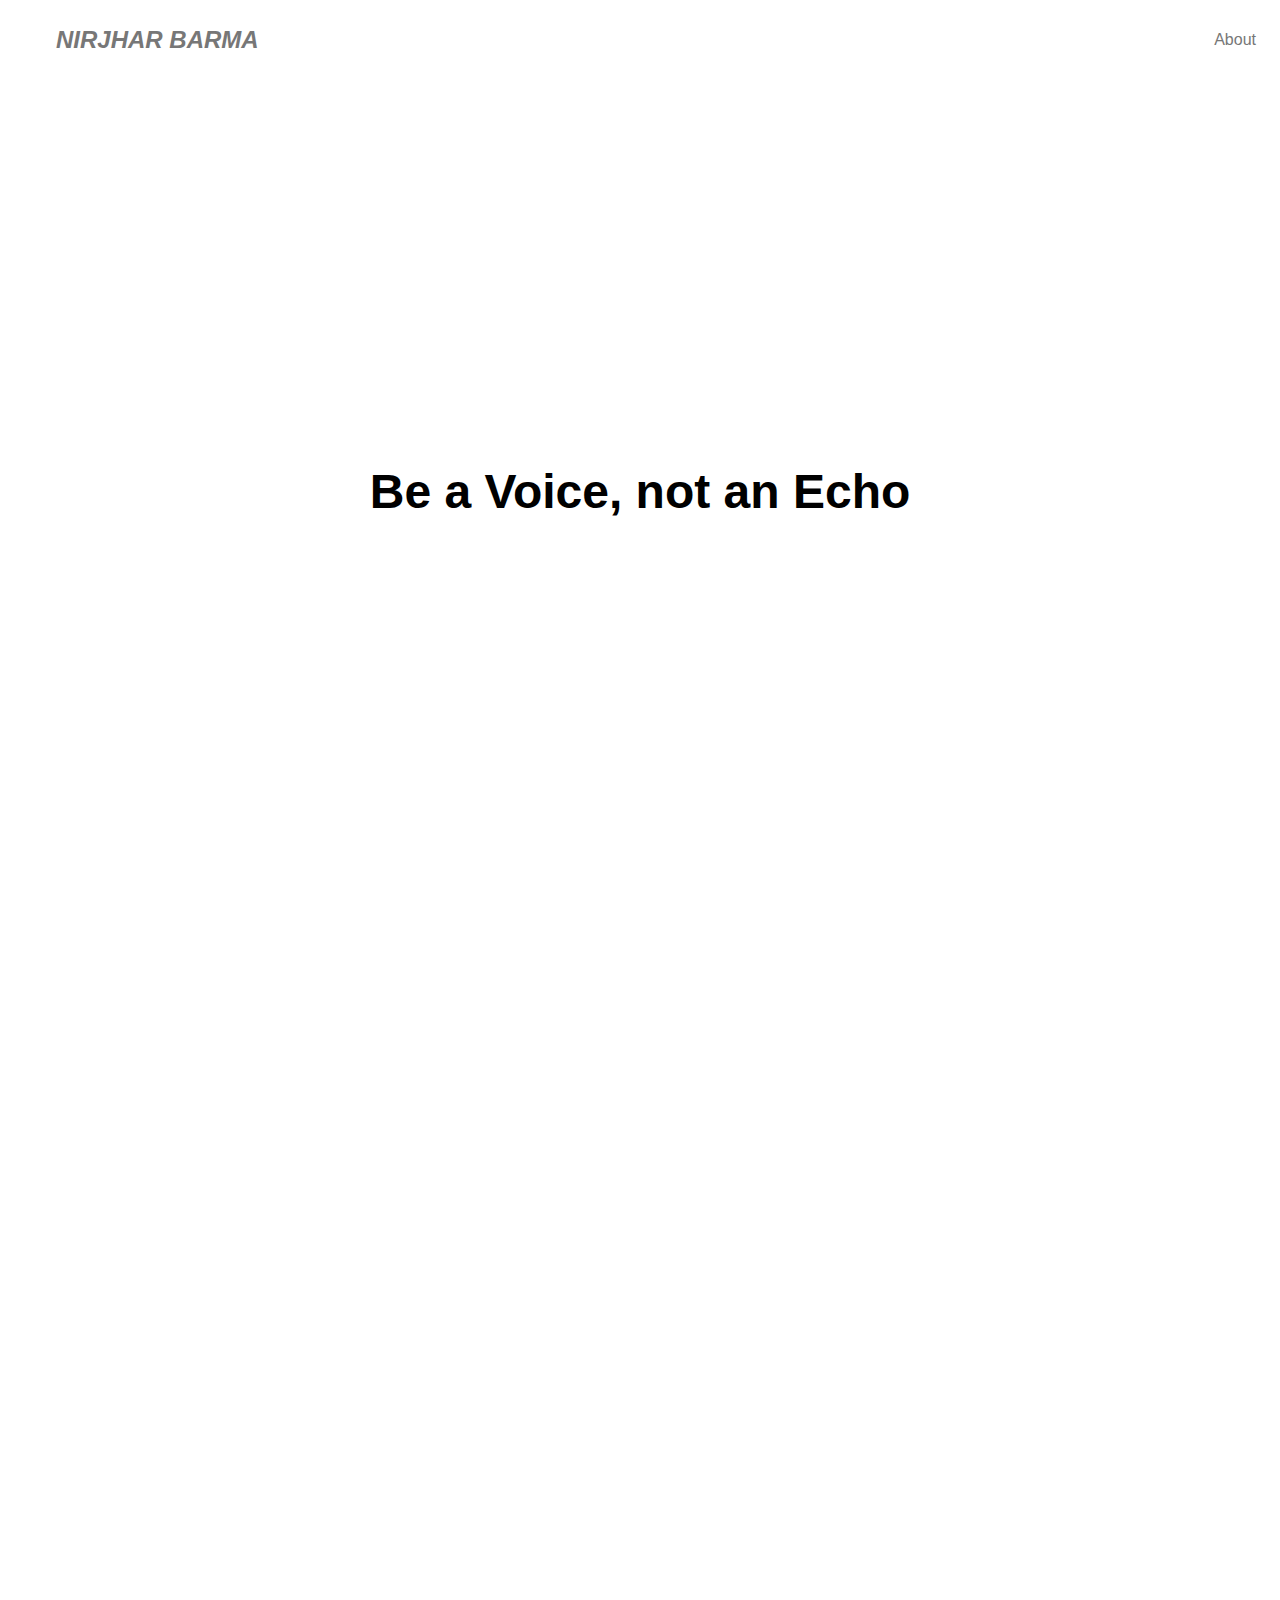
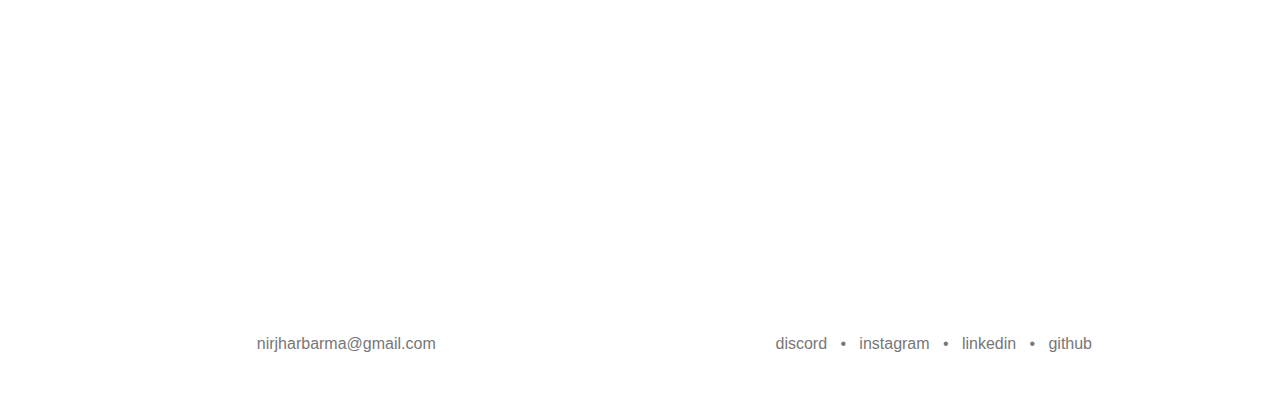
<file: index.html>
<!DOCTYPE html>
<html lang="en">
  <head>
    <meta charset="UTF-8">
    <meta name="viewport" content="width=device-width, initial-scale=1.0">
    <title>Nirjhar Barma</title>
    <link rel="stylesheet" href="styles.css">
  </head>
  <body>
    
    <nav>
      <div class="logo">
        <a href="/index.html">NIRJHAR BARMA</a>
      </div>
      <div class="nav-items">
        <a href="/about.html">About</a>
      </div>
    </nav>

    <section class="hero">
      <div class="hero-container">
        <div class="column-left">
          <h3>Be a Voice, not an Echo</h3>
        </div>
      </div>
    </section>

    <section class="container-image">
      
      <div class="image-row image-row-1">
        <div class="image large-image"></div>
      </div>
      <div class="image-row image-row-2">
        <div class="image small-image1"></div>
        <div class="image small-image2"></div>
      </div>
      
    </section>    

    <footer class="footer-widgets">
      <div class="container">
          <div class="row">
              <div class="column email-widget">
                  <a href="mailto:nirjharbarma@gmail.com"><p>nirjharbarma@gmail.com</p></a>
              </div>
              <div class="column social-widget">
                  <p>
                      <a href="https://discord.com" target="_blank">discord</a> &nbsp; • &nbsp; 
                      <a href="https://instagram.com/penguininsidethehoodie" target="_blank">instagram</a> &nbsp; • &nbsp; 
                      <a href="https://www.linkedin.com/in/nirjhar-barma-aa268a226/" target="_blank">linkedin</a> &nbsp; • &nbsp; 
                      <a href="https://github.com/0M4NU4L" target="_blank">github</a>
                  </p>
              </div>
          </div>
      </div>
    </footer>
    <script>
      document.addEventListener("DOMContentLoaded", function () {
        const largeImage = document.querySelector(".large-image");
        const smallImage1 = document.querySelector(".small-image1");
        const smallImage2 = document.querySelector(".small-image2");
    
        const observer = new IntersectionObserver((entries, observer) => {
          entries.forEach(entry => {
            if (entry.isIntersecting) {
              if (entry.target.classList.contains("large-image")) {
                entry.target.classList.add("animate-left");
              } else if (entry.target.classList.contains("small-image1")) {
                entry.target.classList.add("animate-fade");
              } else if (entry.target.classList.contains("small-image2")) {
                entry.target.classList.add("animate-right");
              }
              observer.unobserve(entry.target);
            }
          });
        }, { threshold: 0.1 });
    
        observer.observe(largeImage);
        observer.observe(smallImage1);
        observer.observe(smallImage2);
      });
    </script>
    
  </body>
</html>
</file>
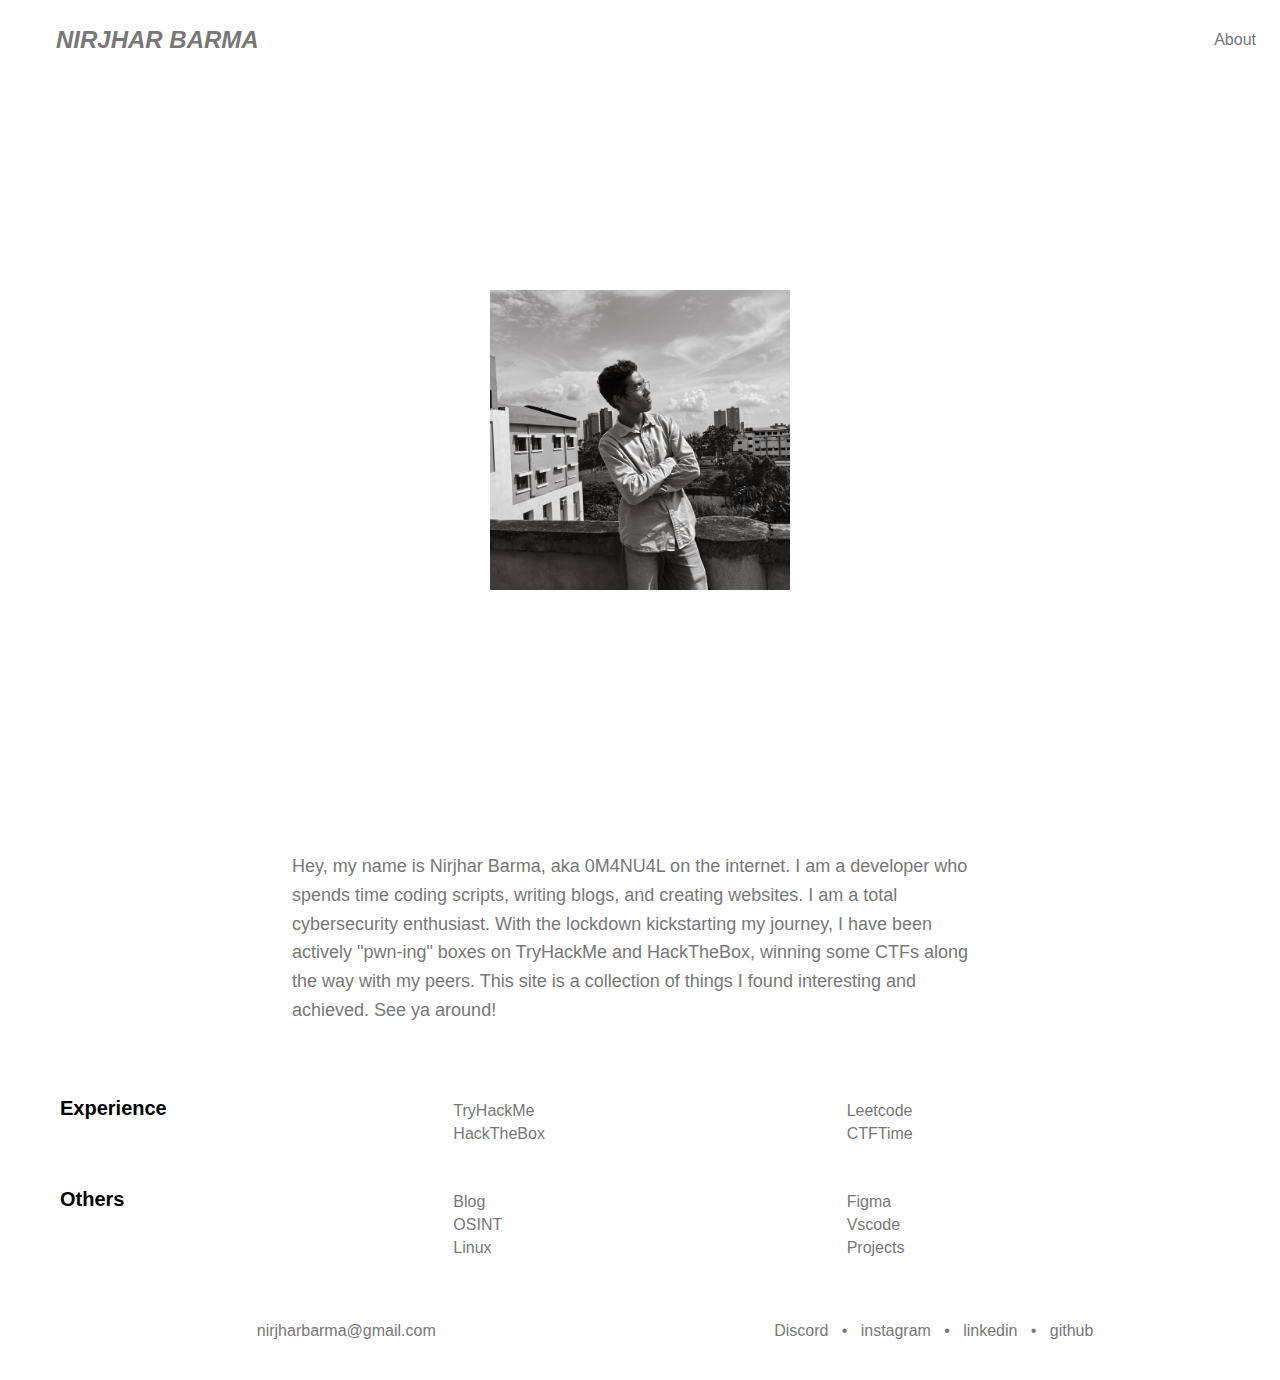
<file: about.html>
<!DOCTYPE html>
<html lang="en">
<head>
    <meta charset="UTF-8">
    <meta name="viewport" content="width=device-width, initial-scale=1.0">
    <title>About</title>
    <link rel="stylesheet" href="about.css">
</head>
<body>
    
    <nav>
        <div class="logo">
          <a href="/index.html">NIRJHAR BARMA</a>
        </div>
        <div class="nav-items">
          <a href="/about.html">About</a>
        </div>
    </nav>
    
    <section class="container-image">
      <div class="image-row image-row-2">
        <div class="image small-image1"></div>
      </div>
          
    </section>    

    <section class="hero">
      <div class="hero-container">
          <div class="column-left">
              <p>
                  Hey, my name is Nirjhar Barma, aka 0M4NU4L on the internet. I am a developer who spends time coding scripts, writing blogs, and creating websites.
  
                  I am a total cybersecurity enthusiast. With the lockdown kickstarting my journey, I have been actively "pwn-ing" boxes on TryHackMe and HackTheBox, winning some CTFs along the way with my peers.
  
                  This site is a collection of things I found interesting and achieved.

                  See ya around!
              </p>
          </div>
      </div>
  </section>
  

  
  <section id="experiences" class="container">
    <div class="row">
      <div class="column">
        <div class="section-title">
          <p>Experience</p>
        </div>
      </div>
      <div class="column">
        <div class="section-content">
          <p><a href="https://tryhackme.com/r/p/eggstatic" target="_blank">TryHackMe</a></p>
          <p><a href="https://www.hackthebox.com" target="_blank">HackTheBox</a></p>
        </div>
      </div>
      <div class="column">
        <div class="section-content">
          <p><a href="https://leetcode.com" target="_blank">Leetcode</a></p>
          <p><a href="https://ctftime.org" target="_blank">CTFTime</a></p>
        </div>
      </div>
    </div>
  </section>
  
  <section id="services" class="container">
    <div class="row">
        <div class="column">
            <div class="section-title">
                <p>Others</p>
            </div>
        </div>
        <div class="column">
            <div class="section-content">
                <p><a href="https://debloga.vercel.app/" target="_blank">Blog</a></p>
                <p><a href="https://www.osintframework.com" target="_blank">OSINT</a></p>
                <p><a href="https://www.linux.org" target="_blank">Linux</a></p>
            </div>
        </div>
        <div class="column">
            <div class="section-content">
                <p><a href="https://www.figma.com" target="_blank">Figma</a></p>
                <p><a href="https://code.visualstudio.com" target="_blank">Vscode</a></p>
                <p><a href="https://github.com/0M4NU4L" target="_blank">Projects</a></p>
            </div>
        </div>
    </div>
  </section>

  <footer class="footer-widgets">
    <div class="container">
        <div class="row">
            <div class="column email-widget">
              <a href="mailto:nirjharbarma@gmail.com"><p>nirjharbarma@gmail.com</p></a>
            </div>
            <div class="column social-widget">
                <p>
                    <a href="https://discord.com" target="_blank">Discord</a> &nbsp; • &nbsp; 
                    <a href="https://instagram.com/penguininsidethehoodie" target="_blank">instagram</a> &nbsp; • &nbsp; 
                    <a href="https://www.linkedin.com/in/nirjhar-barma-aa268a226/" target="_blank">linkedin</a> &nbsp; • &nbsp; 
                    <a href="https://github.com/0M4NU4L" target="_blank">github</a>
                </p>
            </div>
        </div>
    </div>
  </footer>
  
</body>
</html>
</file>
<file: styles.css>
* {
	box-sizing: border-box;
	margin: 0;
	padding: 0;
	font-family: 'Trebuchet MS', 'Lucida Sans Unicode', 'Lucida Grande',
	  'Lucida Sans', Arial, sans-serif;
  }
  
  nav {
	height: 80px;
	background: #ffffff;
	display: flex;
	justify-content: space-between;
	align-items: center;
	padding: 0rem calc((100vw - 1300px) / 2);
  }
  
  .logo {
	color: #777;
	font-size: 1.5rem;
	font-weight: bold;
	font-style: italic;
	padding: 0 2rem;
  }
  
  nav a {
	text-decoration: none;
	color: #777;
	padding: 0 1.5rem;
  }
  
  nav a:hover {
	color: #000000;
  }
  
  .hero {
	background: #ffffff;
  }
  
  .hero-container {
	display: grid;
	height: 95vh;
	padding: 3rem calc((100vw - 1300px) / 2);
  }
  
  .column-left {
	display: flex;
	justify-content: center;
	align-items: center;
	text-align: center;
	color: #000;
	padding: 7rem 2rem;
  }
  
  .column-left h3 {
	margin-bottom: 2rem;
	font-size: 3rem;
	line-height: 1.5;
  }
  
  @media screen and (max-width: 768px) {
	.hero-container {
	  grid-template-columns: 1fr;
	}
  }


.container-image {
  display: grid;
  gap: 20px;
  padding: 20px;
}

.image-row {
  display: flex;
  gap: 20px;
}

.image-row-1 .large-image {
  flex: 1;
  height: 500px;
  background-image: url(https://matteotagliatti.github.io/minimal-portfolio-html-template/assets/img/home1.jpg);
  background-color: #ccc;
  background-size: cover;
}

.image-row-2 .small-image1, .small-image2 {
  flex: 1;
  height: 400px;
  background-color: #ddd;
}

.image-row-2 .small-image1 {
	background-image: url(red-bull.jpg);
	background-size: cover;
}

.image-row-2 .small-image2 {
	background-image: url(https://i.pinimg.com/564x/8e/9a/b3/8e9ab36670f8abb6e30ea8ee0936e76a.jpg);
	background-size: cover;
}

footer {
    position: relative;
    background: transparent;
    padding: 40px 0;
    margin-bottom: 0;
    text-align: center;
}

footer.footer-widgets .widget {
    margin-bottom: 0;
}

footer.footer-widgets {
    color: #777;
    font-size: 16px;
}

footer.footer-widgets a {
    color: #777;
    text-decoration: none;
    transition: color 0.3s ease;
}

footer.footer-widgets a:hover {
    color: #000;
}

footer.footer-widgets .container {
    max-width: 1200px;
    margin: 0 auto;
    padding: 0 20px;
}

footer.footer-widgets .row {
    display: flex;
    justify-content: center;
    align-items: center;
    flex-wrap: wrap;
    gap: 15px;
}

footer.footer-widgets .email-widget,
footer.footer-widgets .social-widget {
    flex: 1;
    min-width: 200px;
}

footer.footer-widgets .email-widget p,
footer.footer-widgets .social-widget p {
    margin: 0;
    font-size: 16px;
}

@media (max-width: 768px) {
    footer.footer-widgets .row {
        flex-direction: column;
    }
}

@keyframes slideInFromLeft {
  0% {
    opacity: 0;
    transform: translateX(-100px);
  }
  100% {
    opacity: 1;
    transform: translateX(0);
  }
}

@keyframes slideInFromRight {
  0% {
    opacity: 0;
    transform: translateX(100px);
  }
  100% {
    opacity: 1;
    transform: translateX(0);
  }
}

@keyframes fadeIn {
  0% {
    opacity: 0;
  }
  100% {
    opacity: 1;
  }
}

.image {
  opacity: 0;
  transition: opacity 0.5s ease-out;
}

.animate-left {
  animation: slideInFromLeft 1s ease-out forwards;
}

.animate-right {
  animation: slideInFromRight 1s ease-out forwards;
}

.animate-fade {
  animation: fadeIn 1.2s ease-out forwards;
}
</file>
<file: about.css>
* {
	box-sizing: border-box;
	margin: 0;
	padding: 0;
	font-family: 'Trebuchet MS', 'Lucida Sans Unicode', 'Lucida Grande',
	  'Lucida Sans', Arial, sans-serif;
}

nav {
	height: 80px;
	background: #ffffff;
	display: flex;
	justify-content: space-between;
	align-items: center;
	padding: 0rem calc((100vw - 1300px) / 2);
}

.logo {
	color: #777;
	font-size: 1.5rem;
	font-weight: bold;
	font-style: italic;
	padding: 0 2rem;
}

nav a {
	text-decoration: none;
	color: #777;
	padding: 0 1.5rem;
}

nav a:hover {
	color: #000000;
}

.hero {
	background: #ffffff;
}

.column-left {
	display: flex;
	justify-content: center;
	align-items: center;
	text-align: center;
	color: #777;
	padding: 2rem 2rem;
}

.hero-container {
    max-width: 800px;
    margin: 0 auto;
    padding: 20px;
}

.hero-container p {
    font-size: 18px;
    line-height: 1.6;
    color: #777;
}

.column-left {
    text-align: left;
}

.container-image {
    display: flex;
    justify-content: center;
    align-items: center;
    height: 80vh;
    padding: 20px;
}

.image-row-2 .small-image1 {
    width: 300px;
    height: 300px;
    background-color: #ddd;
    background-image: url('picture.jpg');
    background-size: cover;
    background-position: center;
    background-repeat: no-repeat;
}

footer {
    position: relative;
    background: transparent;
    padding: 40px 0;
    margin-bottom: 0;
    text-align: center;
}

footer.footer-widgets .widget {
    margin-bottom: 0;
}

footer.footer-widgets {
    color: #777;
    font-size: 16px;
}

footer.footer-widgets a {
    color: #777;
    text-decoration: none;
    transition: color 0.3s ease;
}

footer.footer-widgets a:hover {
    color: #000;
}

footer.footer-widgets .container {
    max-width: 1200px;
    margin: 0 auto;
    padding: 0 20px;
}

footer.footer-widgets .row {
    display: flex;
    justify-content: center;
    align-items: center;
    flex-wrap: wrap;
    gap: 15px;
}

footer.footer-widgets .email-widget,
footer.footer-widgets .social-widget {
    flex: 1;
    min-width: 200px;
}

footer.footer-widgets .email-widget p,
footer.footer-widgets .social-widget p {
    margin: 0;
    font-size: 16px;
}

@media (max-width: 768px) {
    footer.footer-widgets .row {
        flex-direction: column;
    }
}

.container {
    max-width: 1200px;
    margin: 0 auto;
    padding: 20px;
}

.row {
    display: flex;
    gap: 20px;
    flex-wrap: wrap;
}

.column {
    flex: 1;
    min-width: 200px;
}

.section-title p {
    font-size: 20px;
    font-weight: bold;
    margin-bottom: 20px;
}

.section-content p {
    font-size: 16px;
    margin: 5px 0;
}

.section-content a {
    text-decoration: none;
}

section#services a, section#experiences a {
    color: #777;
    text-decoration: none;
}

section#services a:hover, section#experiences a:hover {
    color: #000;
}


@media (max-width: 768px) {
    .row {
        flex-direction: column;
    }
    .section-title p, .section-content p {
        text-align: center;
    }
}
</file>
